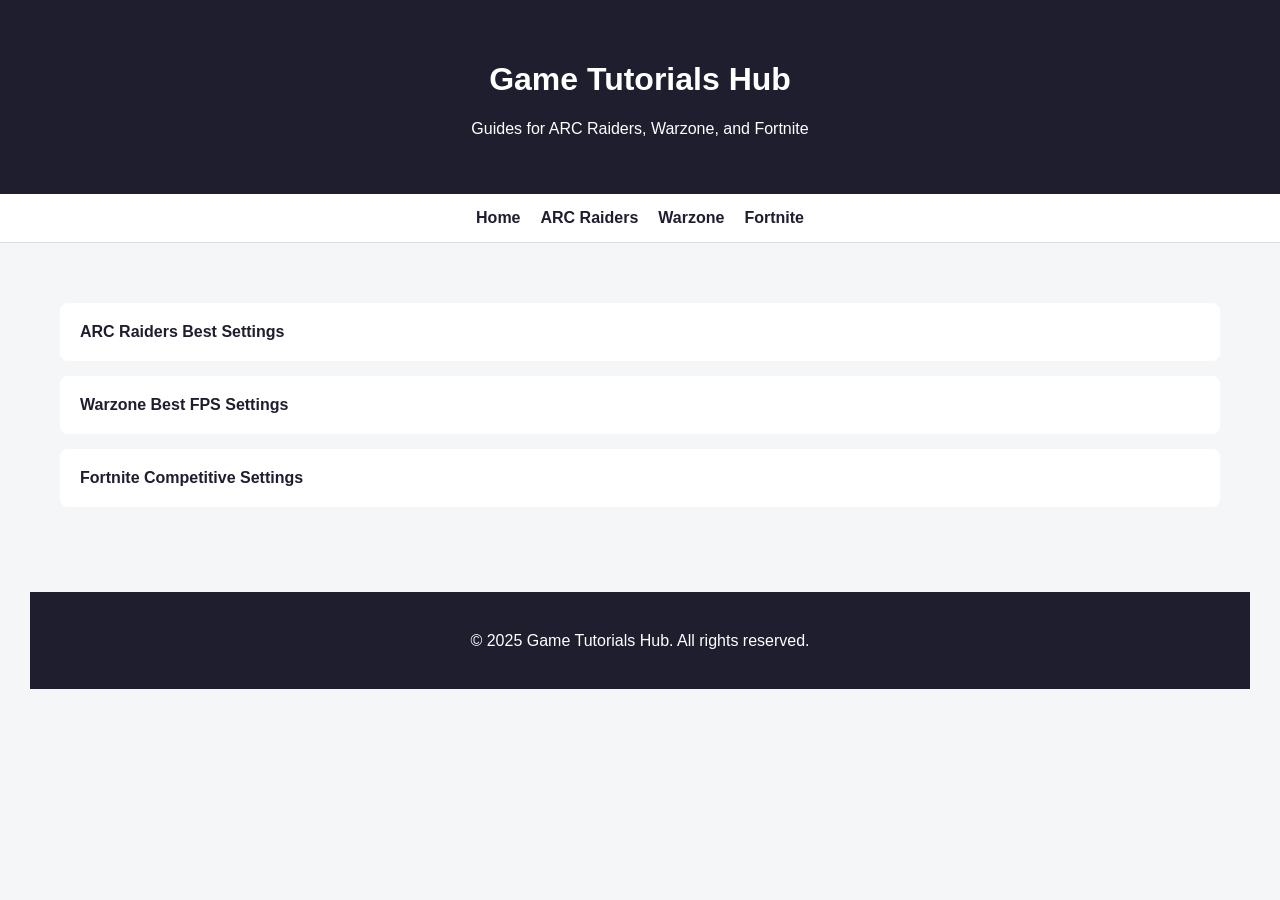
<file: index.html>
<!DOCTYPE html>
<html lang="en">
<head>
  <meta charset="UTF-8">
  <title>Game Tutorials Hub</title>
  <link rel="stylesheet" href="styles.css">
</head>
<body>

 <header>
  <h1>Game Tutorials Hub</h1>
  <p>Guides for ARC Raiders, Warzone, and Fortnite</p>
</header>
<nav>
  <a href="index.html">Home</a>
  <a href="posts/arc-raiders.html">ARC Raiders</a>
  <a href="posts/warzone.html">Warzone</a>
  <a href="posts/fortnite.html">Fortnite</a>
</nav>

<main>
  <main>
  <div class="card">
    <a href="posts/arc-raiders.html">ARC Raiders Best Settings</a>
  </div>

  <div class="card">
    <a href="posts/warzone.html">Warzone Best FPS Settings</a>
  </div>

  <div class="card">
    <a href="posts/fortnite.html">Fortnite Competitive Settings</a>
  </div>
</main>
<footer>
  <p>© 2025 Game Tutorials Hub. All rights reserved.</p>
</footer>

</body>
</html>
</file>
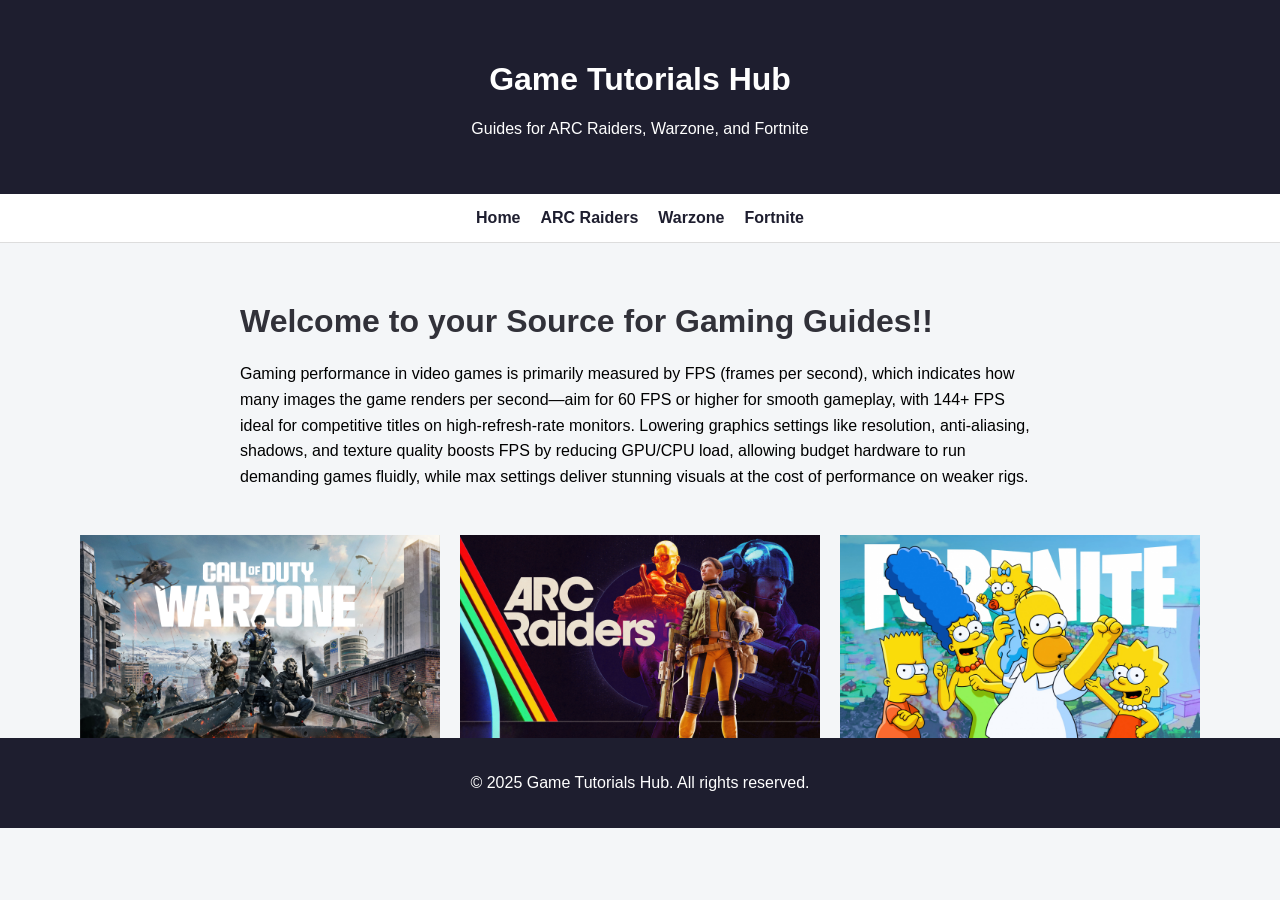
<file: game tutorial hub/index.html>
<!DOCTYPE html>
<html lang="en">
<head>
  <meta charset="UTF-8">
  <title>Game Tutorials Hub</title>
  <link rel="stylesheet" href="styles.css">
</head>
<body>

 <header>
  <h1>Game Tutorials Hub</h1>
  <p>Guides for ARC Raiders, Warzone, and Fortnite</p>
</header>
<nav>
  <a href="index.html">Home</a>
  <a href="posts/arc-raiders.html">ARC Raiders</a>
  <a href="posts/warzone.html">Warzone</a>
  <a href="posts/fortnite.html">Fortnite</a>
</nav>
<main>
  <h1>Welcome to your Source for Gaming Guides!!</h1>
  <p>Gaming performance in video games is primarily measured by FPS (frames per second), which indicates how many images the game renders per second—aim for 60 FPS or higher for smooth gameplay, with 144+ FPS ideal for competitive titles on high-refresh-rate monitors. Lowering graphics settings like resolution, anti-aliasing, shadows, and texture quality boosts FPS by reducing GPU/CPU load, allowing budget hardware to run demanding games fluidly, while max settings deliver stunning visuals at the cost of performance on weaker rigs.</p>
</main>
<div class="games-container">
<img src="images/warzone-settings.jpg" alt="warzone" style=" max-width: 30%; height: auto;">
<img src="images/arc-raiders-settings.jpg" alt="arc-raiders" style=" max-width: 30%; height: auto;">
<img src="images/fortnite-settings.jpg" alt="fortnite" style=" max-width: 30%; height: auto;">
</div>
<footer>
  <p>© 2025 Game Tutorials Hub. All rights reserved.</p>
</footer>

</body>
</html>
</file>
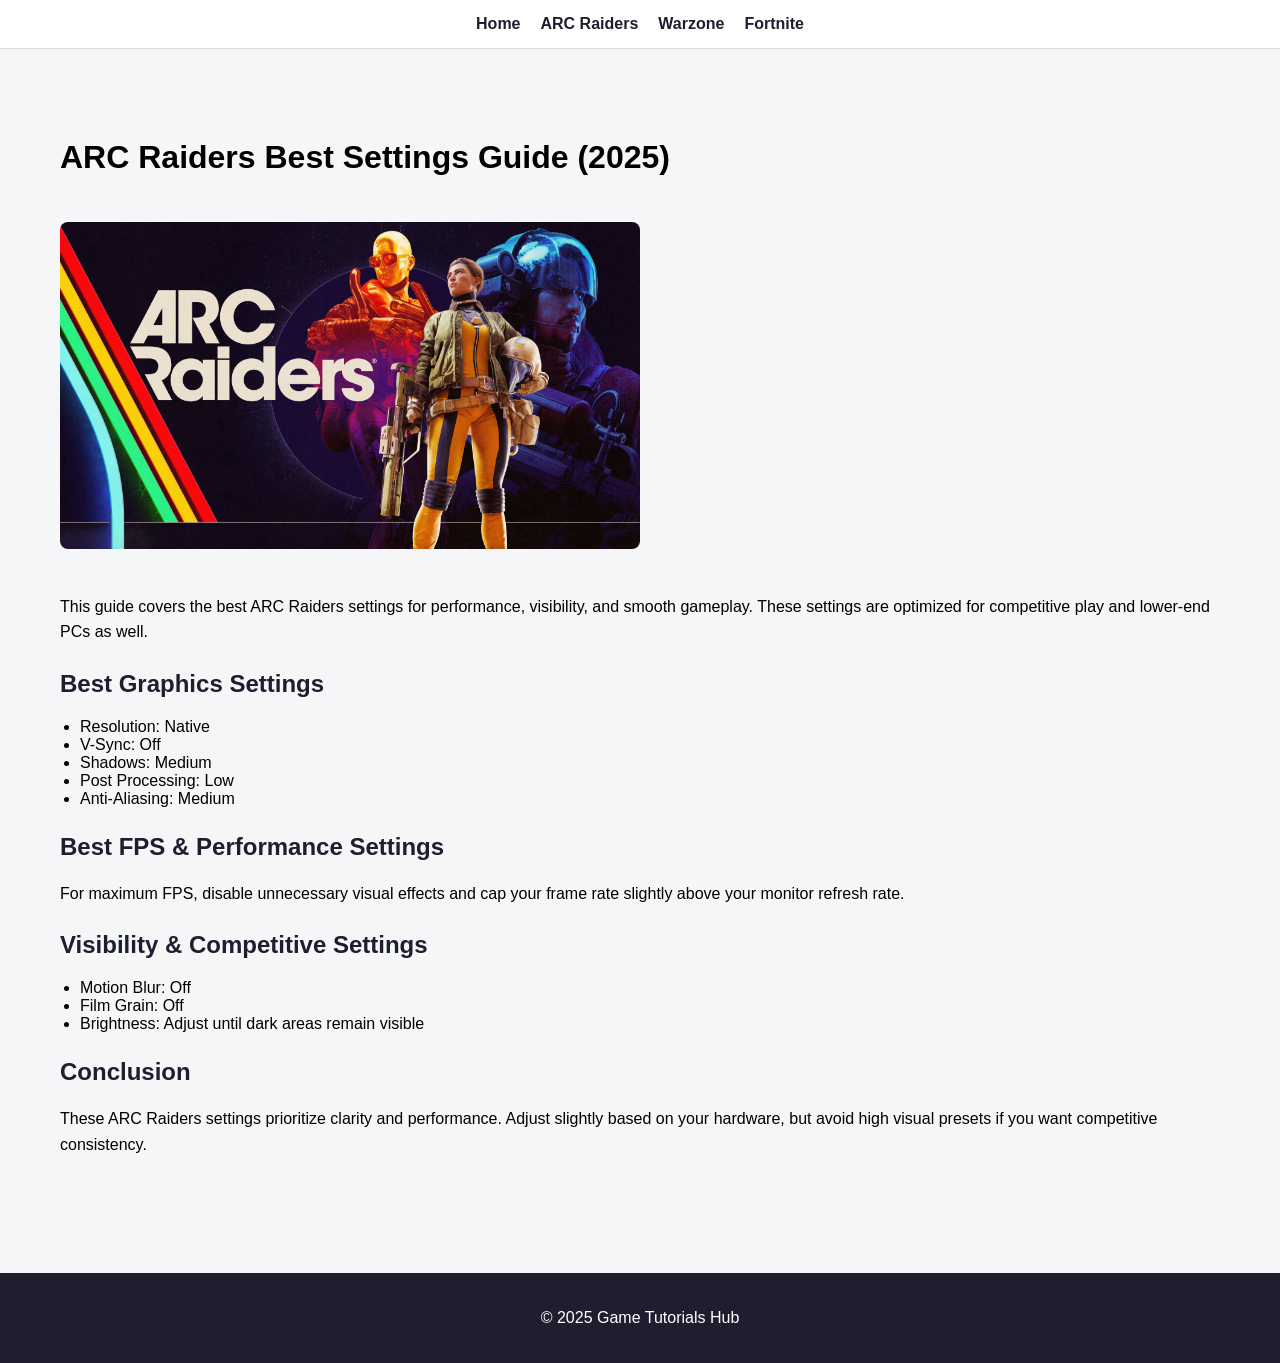
<file: posts/arc-raiders.html>
<!DOCTYPE html>
<html>
<head>
  <title>ARC Raiders Guide</title>
  <link rel="stylesheet" href="../styles.css">
</head>
<body>

<nav>
  <a href="../index.html">Home</a>
  <a href="arc-raiders.html">ARC Raiders</a>
  <a href="warzone.html">Warzone</a>
  <a href="fortnite.html">Fortnite</a>
</nav>
<main>
  <main>
  <h1>ARC Raiders Best Settings Guide (2025)</h1>
<img 
  src="../images/arc-raiders-settings.jpg" 
  alt="ARC Raiders best graphics and performance settings"
  class="post-image"
>


  <p>
    This guide covers the best ARC Raiders settings for performance,
    visibility, and smooth gameplay. These settings are optimized for
    competitive play and lower-end PCs as well.
  </p>

  <h2>Best Graphics Settings</h2>
  <ul>
    <li>Resolution: Native</li>
    <li>V-Sync: Off</li>
    <li>Shadows: Medium</li>
    <li>Post Processing: Low</li>
    <li>Anti-Aliasing: Medium</li>
  </ul>

  <h2>Best FPS & Performance Settings</h2>
  <p>
    For maximum FPS, disable unnecessary visual effects and cap your
    frame rate slightly above your monitor refresh rate.
  </p>

  <h2>Visibility & Competitive Settings</h2>
  <ul>
    <li>Motion Blur: Off</li>
    <li>Film Grain: Off</li>
    <li>Brightness: Adjust until dark areas remain visible</li>
  </ul>

  <h2>Conclusion</h2>
  <p>
    These ARC Raiders settings prioritize clarity and performance.
    Adjust slightly based on your hardware, but avoid high visual presets
    if you want competitive consistency.
  </p>
</main>

</main>

<footer>
  <p>© 2025 Game Tutorials Hub</p>
</footer>

</body>
</html>
</file>
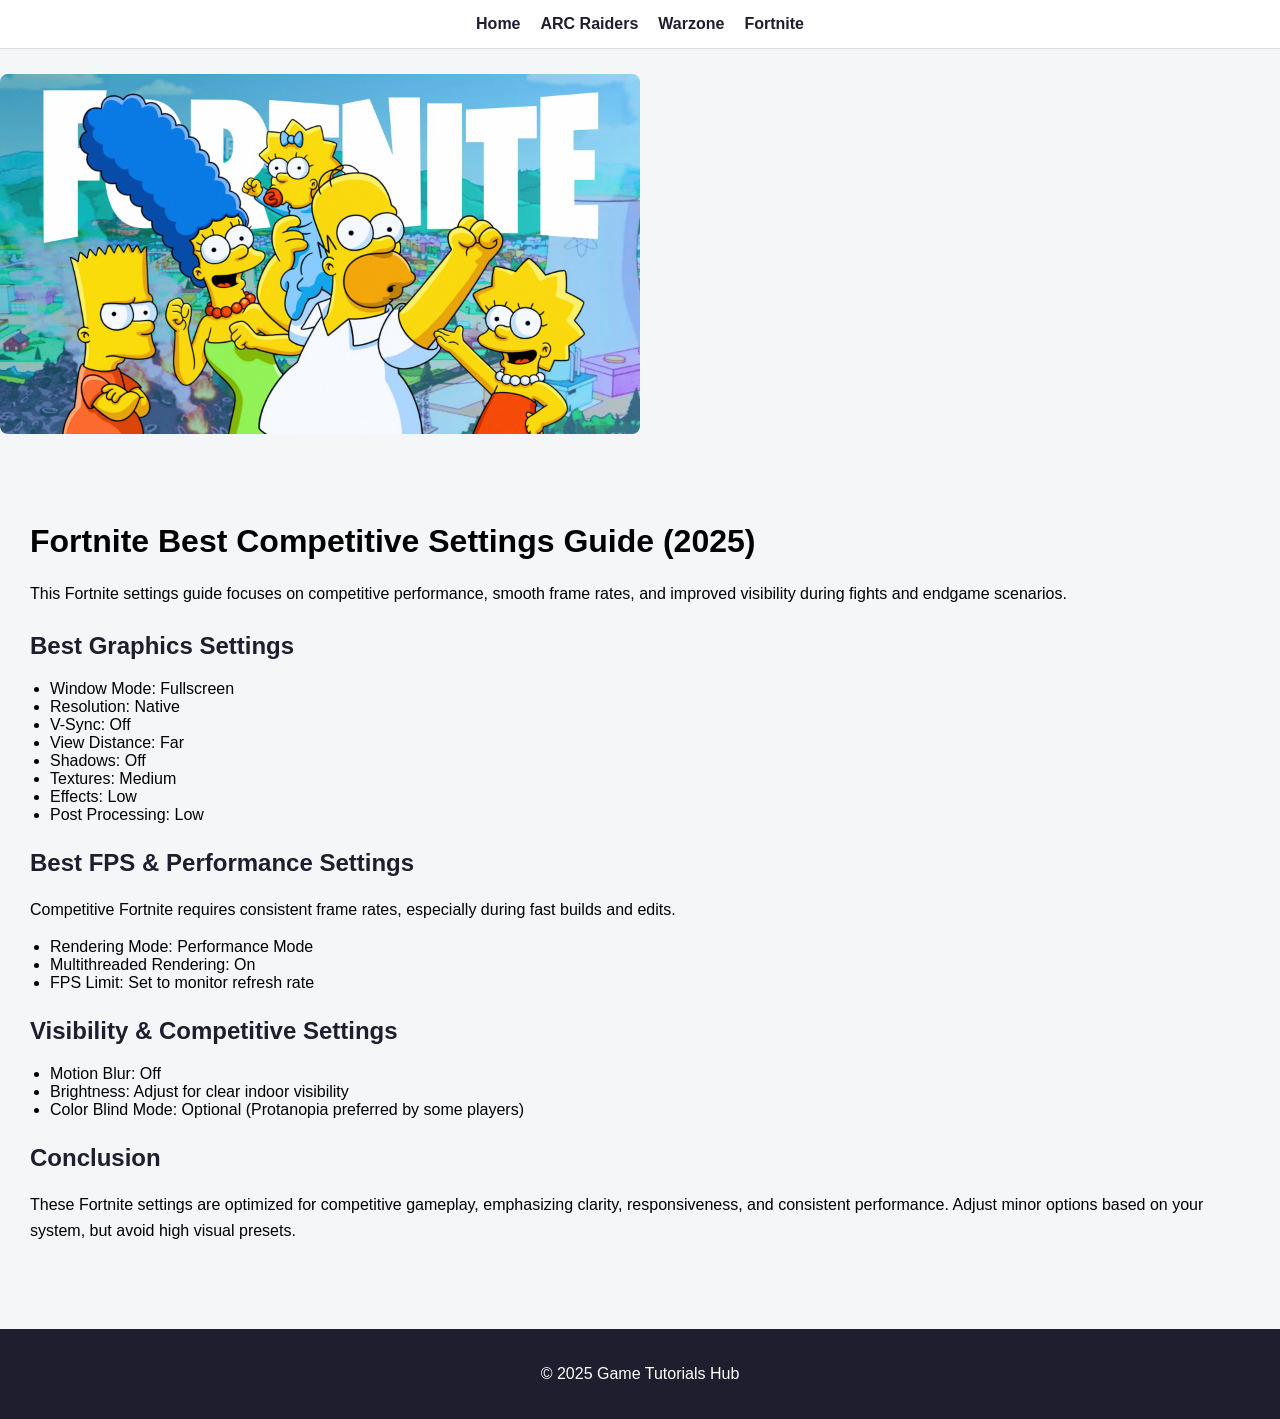
<file: posts/fortnite.html>
<!DOCTYPE html>
<html>
<head>
  <title>Fortnite Settings Guide</title>
  <link rel="stylesheet" href="../styles.css">
</head>
<body>

<nav>
  <a href="../index.html">Home</a>
  <a href="arc-raiders.html">ARC Raiders</a>
  <a href="warzone.html">Warzone</a>
  <a href="fortnite.html">Fortnite</a>
</nav>
<img 
  src="../images/fortnite-settings.jpg" 
  alt="Fortnite best FPS and competitive settings"
  class="post-image"
>


<main>
  <h1>Fortnite Best Competitive Settings Guide (2025)</h1>

  <p>
    This Fortnite settings guide focuses on competitive performance,
    smooth frame rates, and improved visibility during fights and
    endgame scenarios.
  </p>

  <h2>Best Graphics Settings</h2>
  <ul>
    <li>Window Mode: Fullscreen</li>
    <li>Resolution: Native</li>
    <li>V-Sync: Off</li>
    <li>View Distance: Far</li>
    <li>Shadows: Off</li>
    <li>Textures: Medium</li>
    <li>Effects: Low</li>
    <li>Post Processing: Low</li>
  </ul>

  <h2>Best FPS & Performance Settings</h2>
  <p>
    Competitive Fortnite requires consistent frame rates, especially
    during fast builds and edits.
  </p>
  <ul>
    <li>Rendering Mode: Performance Mode</li>
    <li>Multithreaded Rendering: On</li>
    <li>FPS Limit: Set to monitor refresh rate</li>
  </ul>

  <h2>Visibility & Competitive Settings</h2>
  <ul>
    <li>Motion Blur: Off</li>
    <li>Brightness: Adjust for clear indoor visibility</li>
    <li>Color Blind Mode: Optional (Protanopia preferred by some players)</li>
  </ul>

  <h2>Conclusion</h2>
  <p>
    These Fortnite settings are optimized for competitive gameplay,
    emphasizing clarity, responsiveness, and consistent performance.
    Adjust minor options based on your system, but avoid high visual
    presets.
  </p>
</main>

<footer>
  <p>© 2025 Game Tutorials Hub</p>
</footer>

</body>
</html>
</file>
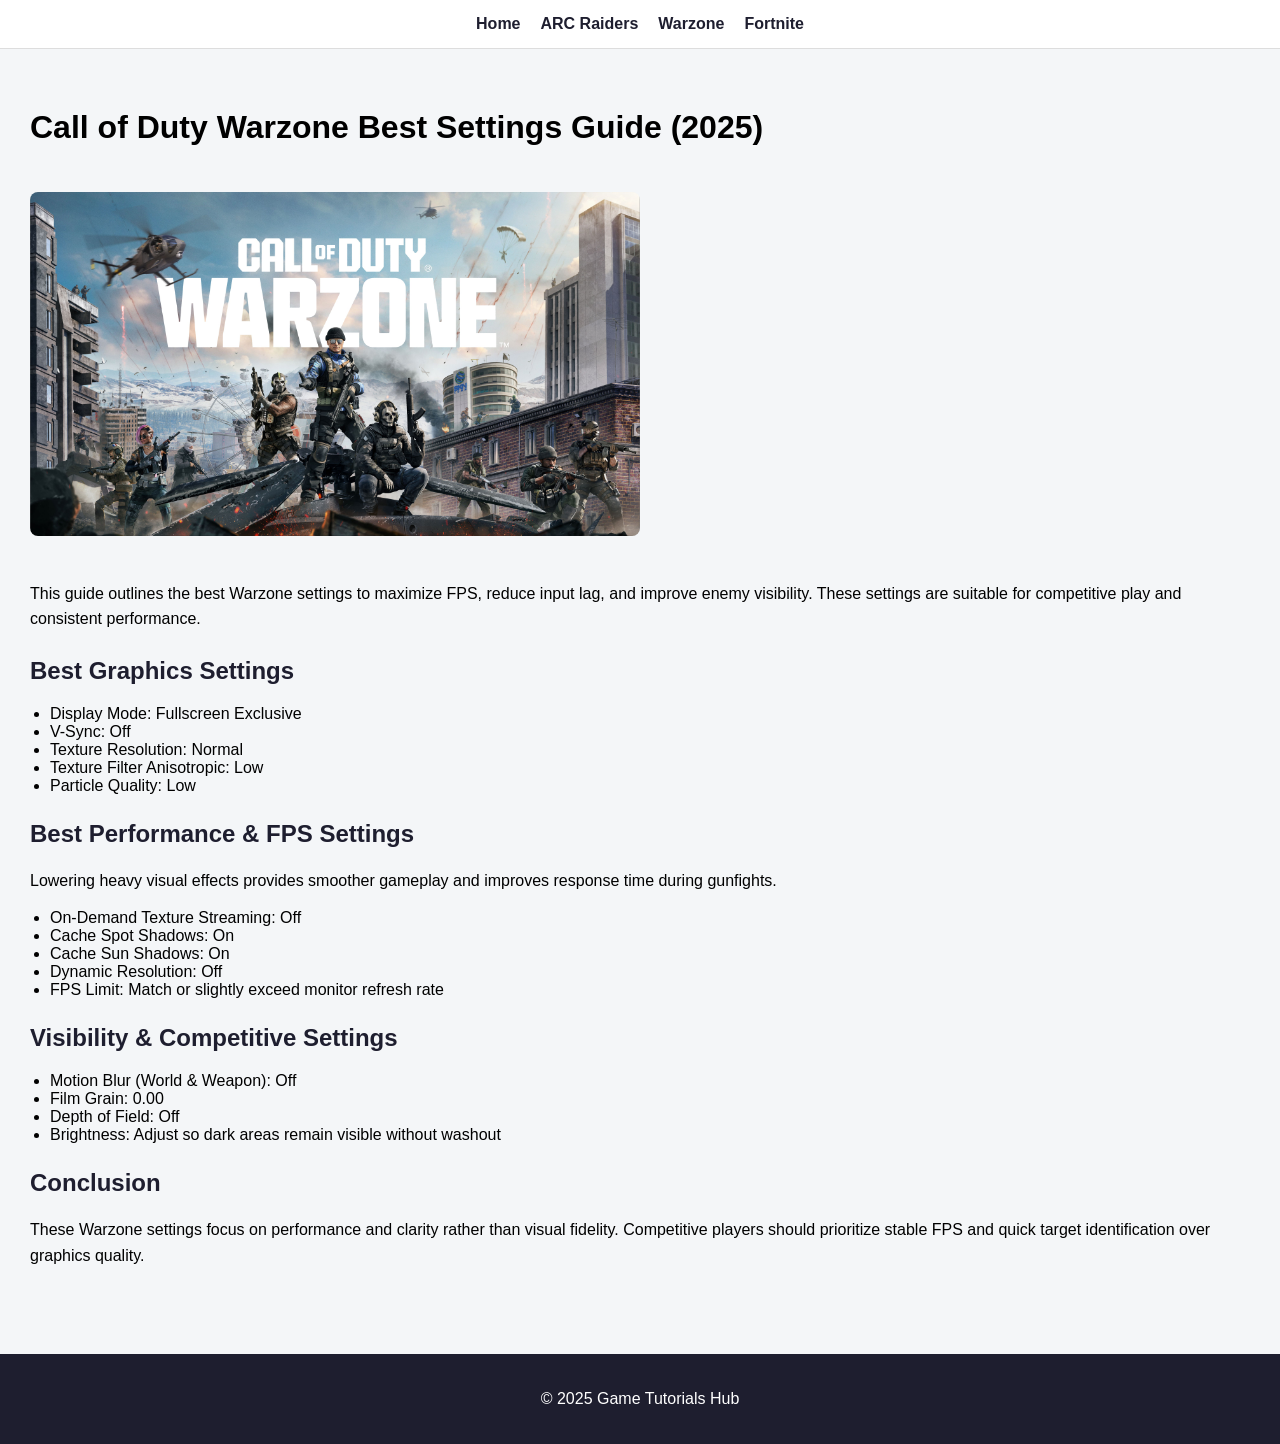
<file: posts/warzone.html>
<!DOCTYPE html>
<html>
<head>
  <title>Warzone Settings Guide</title>
  <link rel="stylesheet" href="../styles.css">
</head>
<body>

<nav>
  <a href="../index.html">Home</a>
  <a href="arc-raiders.html">ARC Raiders</a>
  <a href="warzone.html">Warzone</a>
  <a href="fortnite.html">Fortnite</a>
</nav>

<main>
  <h1>Call of Duty Warzone Best Settings Guide (2025)</h1>
<img 
  src="../images/warzone-settings.jpg" 
  alt="Warzone best FPS and competitive settings"
  class="post-image"
>

  <p>
    This guide outlines the best Warzone settings to maximize FPS,
    reduce input lag, and improve enemy visibility. These settings are
    suitable for competitive play and consistent performance.
  </p>

  <h2>Best Graphics Settings</h2>
  <ul>
    <li>Display Mode: Fullscreen Exclusive</li>
    <li>V-Sync: Off</li>
    <li>Texture Resolution: Normal</li>
    <li>Texture Filter Anisotropic: Low</li>
    <li>Particle Quality: Low</li>
  </ul>

  <h2>Best Performance & FPS Settings</h2>
  <p>
    Lowering heavy visual effects provides smoother gameplay and
    improves response time during gunfights.
  </p>
  <ul>
    <li>On-Demand Texture Streaming: Off</li>
    <li>Cache Spot Shadows: On</li>
    <li>Cache Sun Shadows: On</li>
    <li>Dynamic Resolution: Off</li>
    <li>FPS Limit: Match or slightly exceed monitor refresh rate</li>
  </ul>

  <h2>Visibility & Competitive Settings</h2>
  <ul>
    <li>Motion Blur (World & Weapon): Off</li>
    <li>Film Grain: 0.00</li>
    <li>Depth of Field: Off</li>
    <li>Brightness: Adjust so dark areas remain visible without washout</li>
  </ul>

  <h2>Conclusion</h2>
  <p>
    These Warzone settings focus on performance and clarity rather than
    visual fidelity. Competitive players should prioritize stable FPS
    and quick target identification over graphics quality.
  </p>
</main>


<footer>
  <p>© 2025 Game Tutorials Hub</p>
</footer>

</body>
</html>
</file>
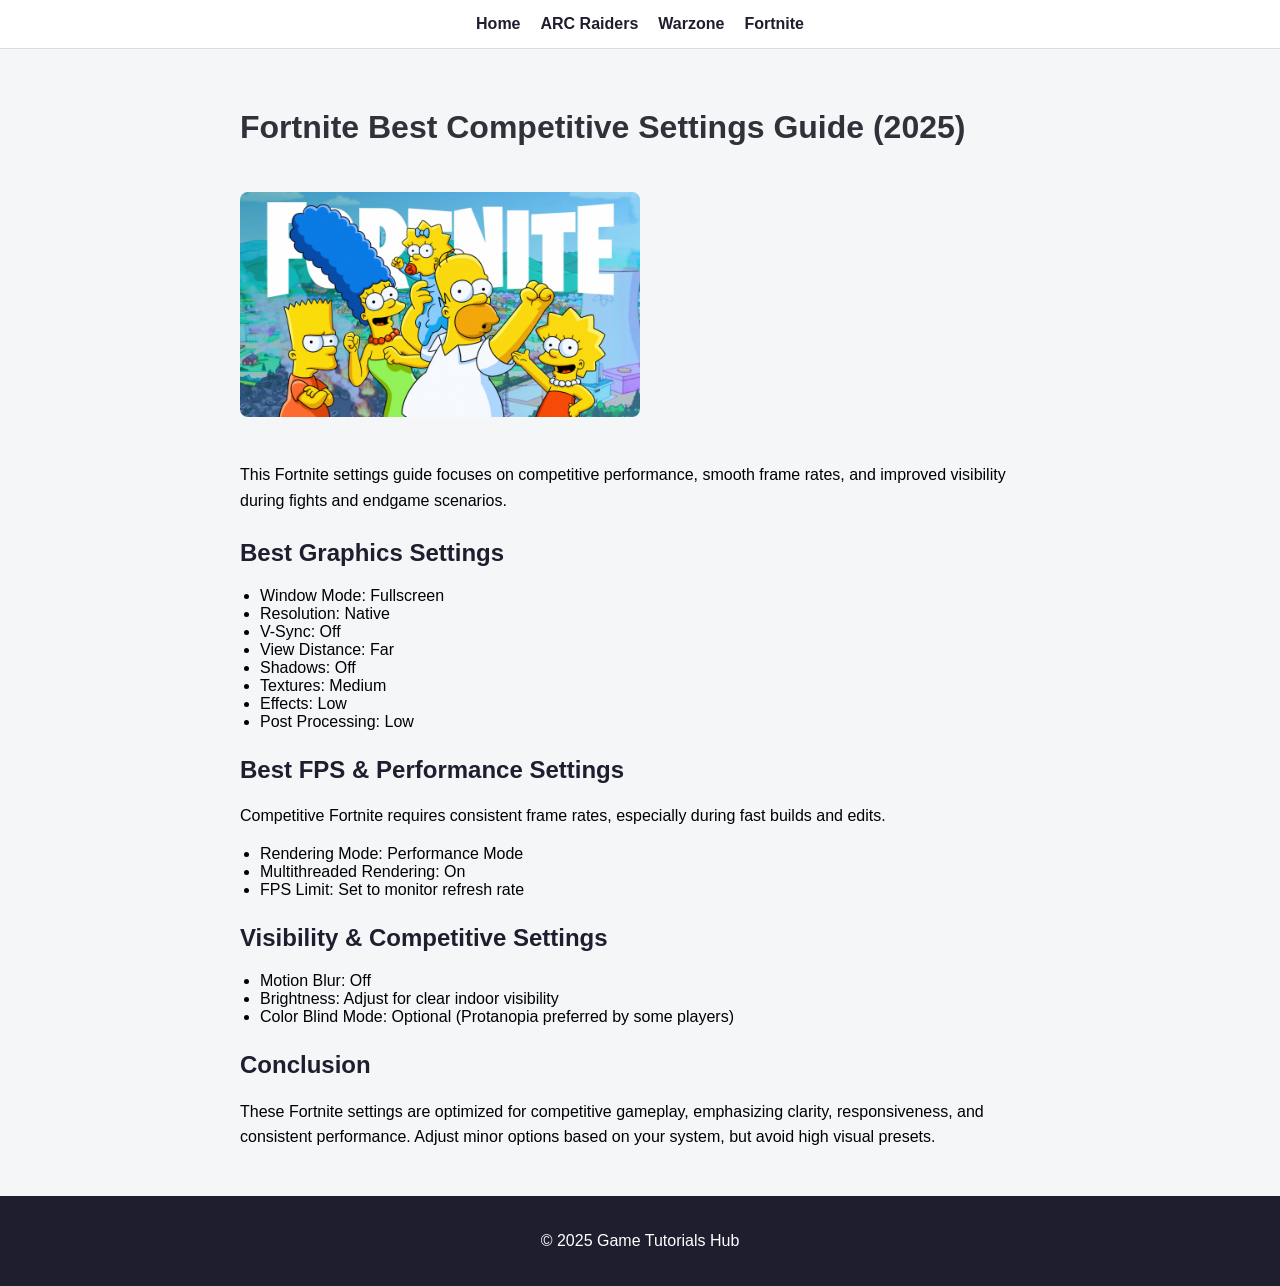
<file: game tutorial hub/posts/fortnite.html>
<!DOCTYPE html>
<html>
<head>
  <title>Fortnite Settings Guide</title>
  <link rel="stylesheet" href="../styles.css">
</head>
<body>

<nav>
  <a href="../index.html">Home</a>
  <a href="arc-raiders.html">ARC Raiders</a>
  <a href="warzone.html">Warzone</a>
  <a href="fortnite.html">Fortnite</a>
</nav>



<main>
  <h1>Fortnite Best Competitive Settings Guide (2025)</h1>
<img 
  src="../images/fortnite-settings.jpg" 
  alt="Fortnite best FPS and competitive settings"
  class="post-image"
>
  <p>
    This Fortnite settings guide focuses on competitive performance,
    smooth frame rates, and improved visibility during fights and
    endgame scenarios.
  </p>

  <h2>Best Graphics Settings</h2>
  <ul>
    <li>Window Mode: Fullscreen</li>
    <li>Resolution: Native</li>
    <li>V-Sync: Off</li>
    <li>View Distance: Far</li>
    <li>Shadows: Off</li>
    <li>Textures: Medium</li>
    <li>Effects: Low</li>
    <li>Post Processing: Low</li>
  </ul>

  <h2>Best FPS & Performance Settings</h2>
  <p>
    Competitive Fortnite requires consistent frame rates, especially
    during fast builds and edits.
  </p>
  <ul>
    <li>Rendering Mode: Performance Mode</li>
    <li>Multithreaded Rendering: On</li>
    <li>FPS Limit: Set to monitor refresh rate</li>
  </ul>

  <h2>Visibility & Competitive Settings</h2>
  <ul>
    <li>Motion Blur: Off</li>
    <li>Brightness: Adjust for clear indoor visibility</li>
    <li>Color Blind Mode: Optional (Protanopia preferred by some players)</li>
  </ul>

  <h2>Conclusion</h2>
  <p>
    These Fortnite settings are optimized for competitive gameplay,
    emphasizing clarity, responsiveness, and consistent performance.
    Adjust minor options based on your system, but avoid high visual
    presets.
  </p>
</main>

<footer>
  <p>© 2025 Game Tutorials Hub</p>
</footer>

</body>
</html>
</file>
<file: styles.css>
body {
  font-family: Arial, sans-serif;
  background-color: #f4f6f8;
  margin: 0;
}

header {
  background: #1e1e2f;
  color: white;
  padding: 40px;
  text-align: center;
}

main {
  padding: 30px;
}

.card {
  background: white;
  padding: 20px;
  margin-bottom: 15px;
  border-radius: 8px;
}

.card a {
  text-decoration: none;
  color: #1e1e2f;
  font-weight: bold;
}

nav {
  background: #ffffff;
  padding: 15px;
  display: flex;
  gap: 20px;
  justify-content: center;
  border-bottom: 1px solid #ddd;
}

nav a {
  text-decoration: none;
  color: #1e1e2f;
  font-weight: bold;
}

nav a:hover {
  color: #0077ff;
}

footer {
  background: #1e1e2f;
  color: white;
  text-align: center;
  padding: 20px;
  margin-top: 40px;
}
main h1 {
  margin-top: 30px;
}

main h2 {
  margin-top: 25px;
  color: #1e1e2f;
}

main ul {
  padding-left: 20px;
}

main p {
  line-height: 1.6;
}

.post-image {
  max-width: 50%;
  margin: 25px 0;
  border-radius: 8px;
  text-align: center;
}
</file>
<file: game tutorial hub/styles.css>
body {
  font-family: Arial, sans-serif;
  background-color: #f4f6f8;
  margin: 0;
}

header {
  background: #1e1e2f;
  color: white;
  padding: 40px;
  text-align: center;
}

main {
  padding: 30px;
  max-width: 800px;
  margin: auto; 

}

.card {
  background: white;
  padding: 20px;
  margin-bottom: 15px;
  border-radius: 8px;
}

.card a {
  text-decoration: none;
  color: #1e1e2f;
  font-weight: bold;
}

nav {
  background: #ffffff;
  padding: 15px;
  display: flex;
  gap: 20px;
  justify-content: center;
  border-bottom: 1px solid #ddd;
}

nav a {
  text-decoration: none;
  color: #1e1e2f;
  font-weight: bold;
}

nav a:hover {
  color: #0077ff;
}

footer {
  background: #1e1e2f;
  color: white;
  text-align: center;
  padding: 20px;
  margin-top: auto;
}
main h1 {
  margin-top: 30px;
  color: #313139;
}

main h2 {
  margin-top: 25px;
  color: #1e1e2f;
}

main ul {
  padding-left: 20px;
}

main p {
  line-height: 1.6;
}

.post-image {
  max-width: 50%;
  margin: 25px 0;
  border-radius: 8px;
  text-align: center;
}

.games-container {
  display: flex;
  justify-content: center;   /* centers images horizontally */
  align-items: center;       /* aligns images vertically */
  gap: 20px;                 /* space between images */
  margin: 0 auto;            /* centers container itself */
  max-width: 1200px;         /* keeps layout clean on large screens */
}
</file>
